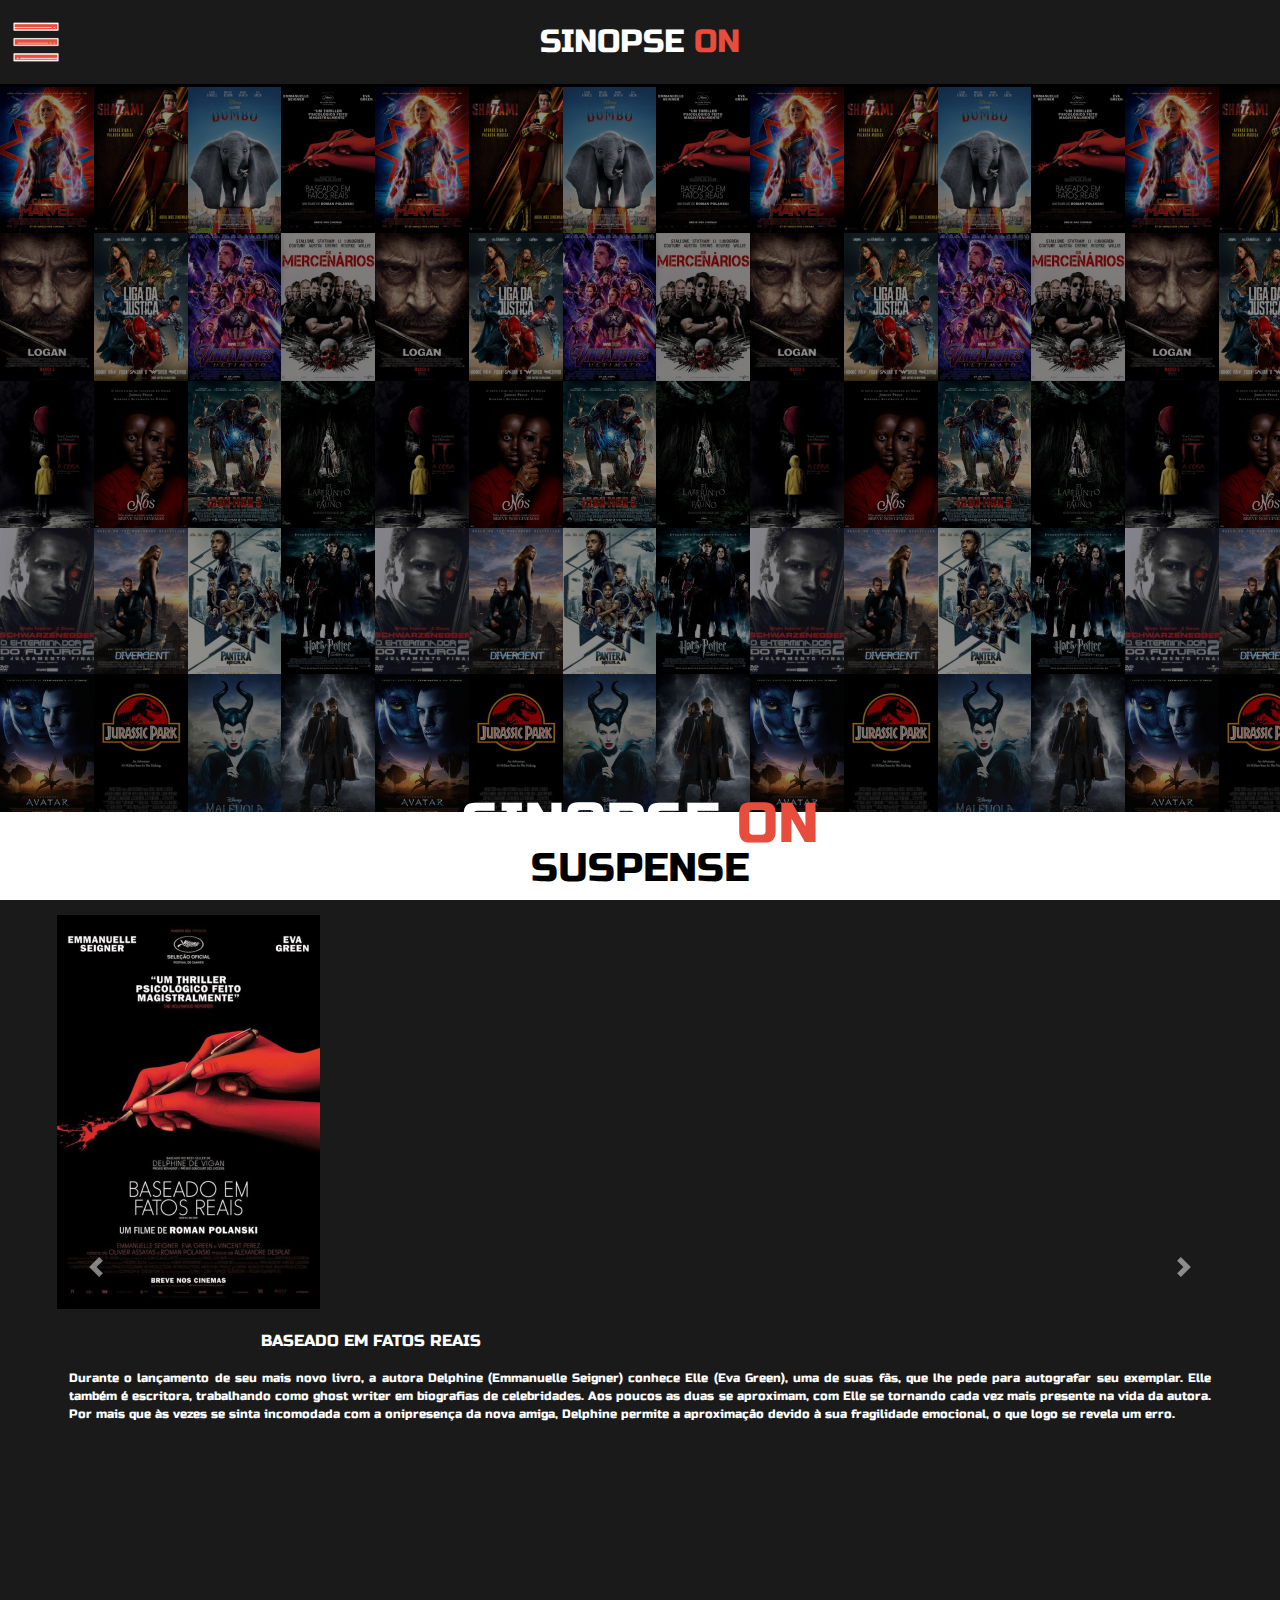
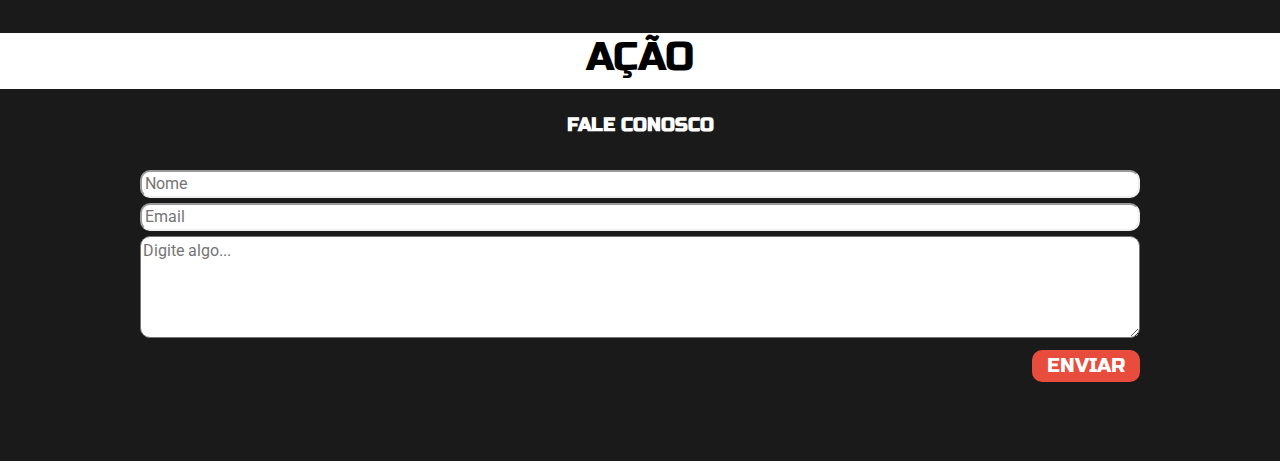
<file: index.html>
<!doctype html>
<html lang="en">
  <head>
    <!-- Required meta tags -->
    <meta charset="utf-8">
    <meta name="viewport" content="width=device-width, initial-scale=1, shrink-to-fit=no">

    <!-- Bootstrap CSS -->
    <link rel="stylesheet" href="https://maxcdn.bootstrapcdn.com/bootstrap/4.0.0/css/bootstrap.min.css" integrity="sha384-Gn5384xqQ1aoWXA+058RXPxPg6fy4IWvTNh0E263XmFcJlSAwiGgFAW/dAiS6JXm" crossorigin="anonymous">
    
    <title>SinopseOn</title>

    <link rel="stylesheet" href="./css/style.css">
</head>
  <body>
    
    <!-- Image and text -->
<nav class="navbar">
        <div class="dropdown show">
                <a class="btn dropdown-toggle" href="#" role="button" id="dropdownMenuLink" data-toggle="dropdown" aria-haspopup="true" aria-expanded="false">
                        <img src="./img/MENU3.png" width="70" height="70" class="d-inline-block" alt="">
                </a>
                <div class="dropdown-menu" aria-labelledby="dropdownMenuLink">
                  <a class="dropdown-item" href="#">HOME</a>
                  <a class="dropdown-item" href="#">CATEGORIAS</a>
                  <a class="dropdown-item" href="#">CONTATOS</a>
                </div>
        </div>
        <h2 class="nomesinopse">
        SINOPSE
        <span class="nomeon">ON</span>
        </h2>
</nav>
<div class="jumbotron jumbotron-fluid">
    <div class="container">
        <h1 class="display-4">
            SINOPSE
            <span class="nomeon">ON</span>

        </h1>
        <p class="lead">AQUI VOCÊ ENCONTRA A SINOPSE DOS MELHORES FILMES</p>
    </div>
</div>
<h1 class="cat">SUSPENSE</h1>
<div id="carouselExampleControls" class="carousel slide" data-ride="carousel">
    <div class="carousel-inner">
        <div class="carousel-item active">
            <img class="d-block" src="./img/BASEADOEMFR.png" alt="First slide">
            <p class="textofilme" >BASEADO EM FATOS REAIS</p>
            <p class="textofilme2">Durante o lançamento de seu mais novo livro, a autora Delphine (Emmanuelle Seigner) conhece Elle (Eva Green), uma de suas fãs, que lhe pede para autografar seu exemplar. Elle também é escritora, trabalhando como ghost writer em biografias de celebridades. Aos poucos as duas se aproximam, com Elle se tornando cada vez mais presente na vida da autora. Por mais que às vezes se sinta incomodada com a onipresença da nova amiga, Delphine permite a aproximação devido à sua fragilidade emocional, o que logo se revela um erro.</p>
        </div>
        <div class="carousel-item">
          <img class="d-block" src="./img/NOS.png" alt="SECOND slide">
          <p class="textofilme" id="NOS" >NÓS</p>
          <p class="textofilme2">Adelaide (Lupita Nyong'o) e Gabe (Winston Duke) decidem levar a família para passar um fim de semana na praia e descansar em uma casa de veraneio. Eles viajam com os filhos e começam a aproveitar o ensolarado local, mas a chegada de um grupo misterioso muda tudo e a família se torna refém de seus próprios duplos.</p>
        </div>
        <div class="carousel-item">
          <img class="d-block" src="./img/LABIRINTO.png" alt="THIRD slide">
          <p class="textofilme" id="LAB" >O LABIRINTO DO FAUNO</p>
          <p class="textofilme2">Espanha, 1944. Oficialmente a Guerra Civil já terminou, mas um grupo de rebeldes ainda luta nas montanhas ao norte de Navarra. Ofelia (Ivana Baquero), de 10 anos, muda-se para a região com sua mãe, Carmen (Ariadna Gil). Lá as espera seu novo padrasto, um oficial fascista que luta para exterminar os guerrilheiros da localidade. Solitária, a menina logo descobre a amizade de Mercedes (Maribel Verdú), jovem cozinheira da casa, que serve de contato secreto dos rebeldes. Além disso, em seus passeios pelo jardim da imensa mansão em que moram, Ofelia descobre um labirinto que faz com que todo um mundo de fantasias se abra, trazendo consequências para todos à sua volta.</p>
        </div>
    </div>
        <a class="carousel-control-prev" href="#carouselExampleControls" role="button" data-slide="prev">
            <span class="carousel-control-prev-icon" aria-hidden="true"></span>
            <span class="sr-only">Previous</span>
        </a>
        <a class="carousel-control-next" href="#carouselExampleControls" role="button" data-slide="next">
            <span class="carousel-control-next-icon" aria-hidden="true"></span>
            <span class="sr-only">Next</span>
        </a>
</div>
<h1 class="cat">AÇÃO</h1>

<div class="FALECONOSCO">
        <h3 class="fale">FALE CONOSCO</h3>
        <form>
          <input type="text" class="inputs" placeholder="Nome"><br>
          <input type="email" class="inputs" placeholder="Email"><br>
          <textarea id="raio" placeholder="Digite algo..." rows="4" class="inputs"></textarea><br>
          <input id="botao" type="submit" value="ENVIAR">
        </form>
      </div>



    <!-- Optional JavaScript -->
    <!-- jQuery first, then Popper.js, then Bootstrap JS -->
    <script src="https://code.jquery.com/jquery-3.2.1.slim.min.js" integrity="sha384-KJ3o2DKtIkvYIK3UENzmM7KCkRr/rE9/Qpg6aAZGJwFDMVNA/GpGFF93hXpG5KkN" crossorigin="anonymous"></script>
    <script src="https://cdnjs.cloudflare.com/ajax/libs/popper.js/1.12.9/umd/popper.min.js" integrity="sha384-ApNbgh9B+Y1QKtv3Rn7W3mgPxhU9K/ScQsAP7hUibX39j7fakFPskvXusvfa0b4Q" crossorigin="anonymous"></script>
    <script src="https://maxcdn.bootstrapcdn.com/bootstrap/4.0.0/js/bootstrap.min.js" integrity="sha384-JZR6Spejh4U02d8jOt6vLEHfe/JQGiRRSQQxSfFWpi1MquVdAyjUar5+76PVCmYl" crossorigin="anonymous"></script>
  </body>
</html>
</file>
<file: css/style.css>
@import url('https://fonts.googleapis.com/css?family=Russo+One');
@import url('https://fonts.googleapis.com/css?family=Roboto');

body{
    font-family: 'Russo One', sans-serif!important;
}
.navbar{
    background-color: #1a1a1a!important;
    padding: 0;
    flex-wrap: nowrap !important;
    border-bottom: black 3px solid;
}
.navbar-brand{
    color: white!important;
    padding: 0;
}
.btn-secondary{
    border: none;
    background-color: transparent;
    color: transparent;
}
.btn-secondary:hover {
    background-color:transparent;
    border: none;
    color: transparent;
}
.btn:focus {
    box-shadow: none;
    color: transparent;
}
.btn{
    padding: .375rem 0;
    color: transparent;
}
.nomeon{
    color: #E74C3C;
}
.nomesinopse{
    color: white;
    margin: 0;
    text-align: center;
    width: 100%;
    margin-left: -20%;
}
.jumbotron{
    background-image: url("../img/FUNDOIPHONEX.png");
    height: 725px;
}
.container{
    color: white;
    text-align: center;
    margin-top: 50%;
}
.lead{
    font-family: 'Roboto', sans-serif;
    font-size: 29px;
}
.carousel slide{
    margin-top: 812px;
}
.cat{
    color: black;
    text-align: center;
}
.carousel-inner, .carousel-item{
    height: 733px;
    background-color: #1a1a1a;
}
.d-block{
    margin: 15px 57px 20px!important;
    
}
.textofilme, .textofilme2{
    color: white;
    text-align: justify;
    padding: 0 5px 0 5px;
    margin-left: 20%;
}
.textofilme2{
    margin-left: 5%;
    margin-right: 5%;
    font-size: 12px;
}
#NOS{
    margin-left: 45%;
}
#LAB{
    margin-left: 23%;
}
.FALECONOSCO{
    padding: 15px;
    background: #1a1a1a;
    height: 372px;
    margin-top: 5px;
    margin-bottom: 10px;
    color: white;
    text-align: center;
}
.fale{
    padding: 10px 0;
}
h3 {
    display: block;
    font-size: 1.17em;
    margin-block-end: 1em;
    margin-inline-start: 0px;
    margin-inline-end: 0px;
    font-weight: bold;
    font-family: 'Russo One', sans-serif;
}
form .inputs {
    width: 80%;
}
input {
    -webkit-appearance: textfield;
    background-color: white;
    -webkit-rtl-ordering: logical;
    cursor: text;
    padding: 0 0 0 3px;
    border-width: 2px;
    border-style: inset;
    border-color: initial;
    border-image: initial;
    font-family: 'Roboto', sans-serif;
    border-radius: 10px;
}
input{
    text-rendering: auto;
    color: initial;
    letter-spacing: normal;
    word-spacing: normal;
    text-transform: none;
    text-indent: 0px;
    text-shadow: none;
    display: inline-block;
    text-align: start;
    margin: 0em;
    margin-top: 5px;
}
input{
    -webkit-writing-mode: horizontal-tb !important;
}
#raio{
    border-radius: 10px;
    margin-top: 5px; 
    font-family: 'Roboto', sans-serif;
}
#botao{
    background-color: #E74C3C;
    color: white;
    border: none;
    padding: 1px 15px;
    font-size: 20px;
    float: right;
    margin-right: 10%;
    font-family: 'Russo One', sans-serif;
}
</file>
